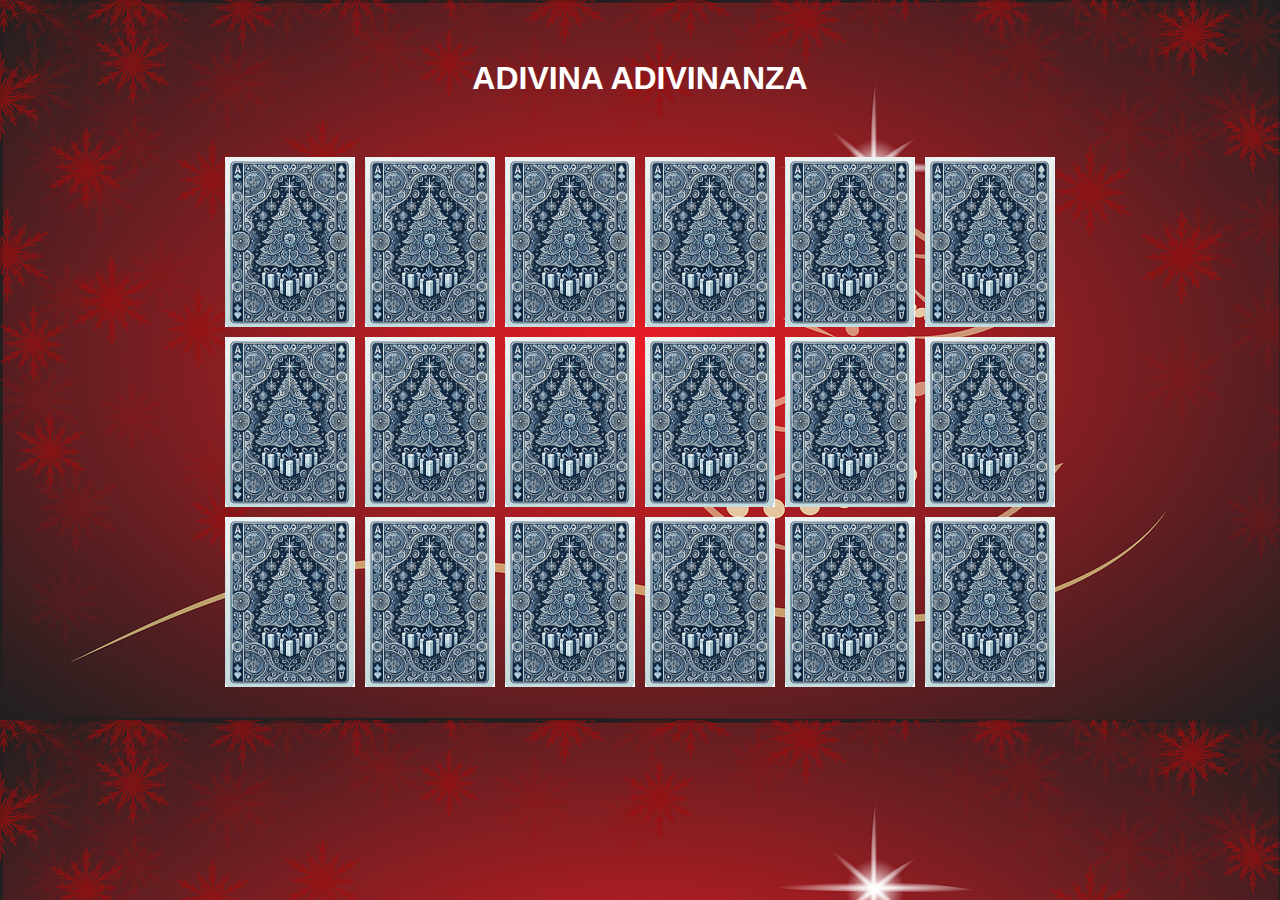
<file: index.html>
<!DOCTYPE html>
<html lang="es">
<head>
    <meta charset="UTF-8">
    <meta name="viewport" content="width=device-width, initial-scale=1.0">
    <title>REGALO NAVIDAD</title>
    <link rel="stylesheet" href="style.css">
</head>
<body>
    <h1>ADIVINA ADIVINANZA</h1>
    <div id="game-board"></div>

    <div id="gameModal" class="modal">
        <div class="modal-content">
            <span class="close">&times;</span>
            <p>¡Felicidades! Si todavía no habéis adivinado vuestro regalo, tenemos una pista más... </p>

            <img src="./images/papanoel.gif" alt="Papá Noel" class="center-image" />
            <a class="christmas-button" href="result/">VER PISTA 🎁</a>

        </div>
    </div>
    <script src="script.js"></script>
</body>
</html>
</file>
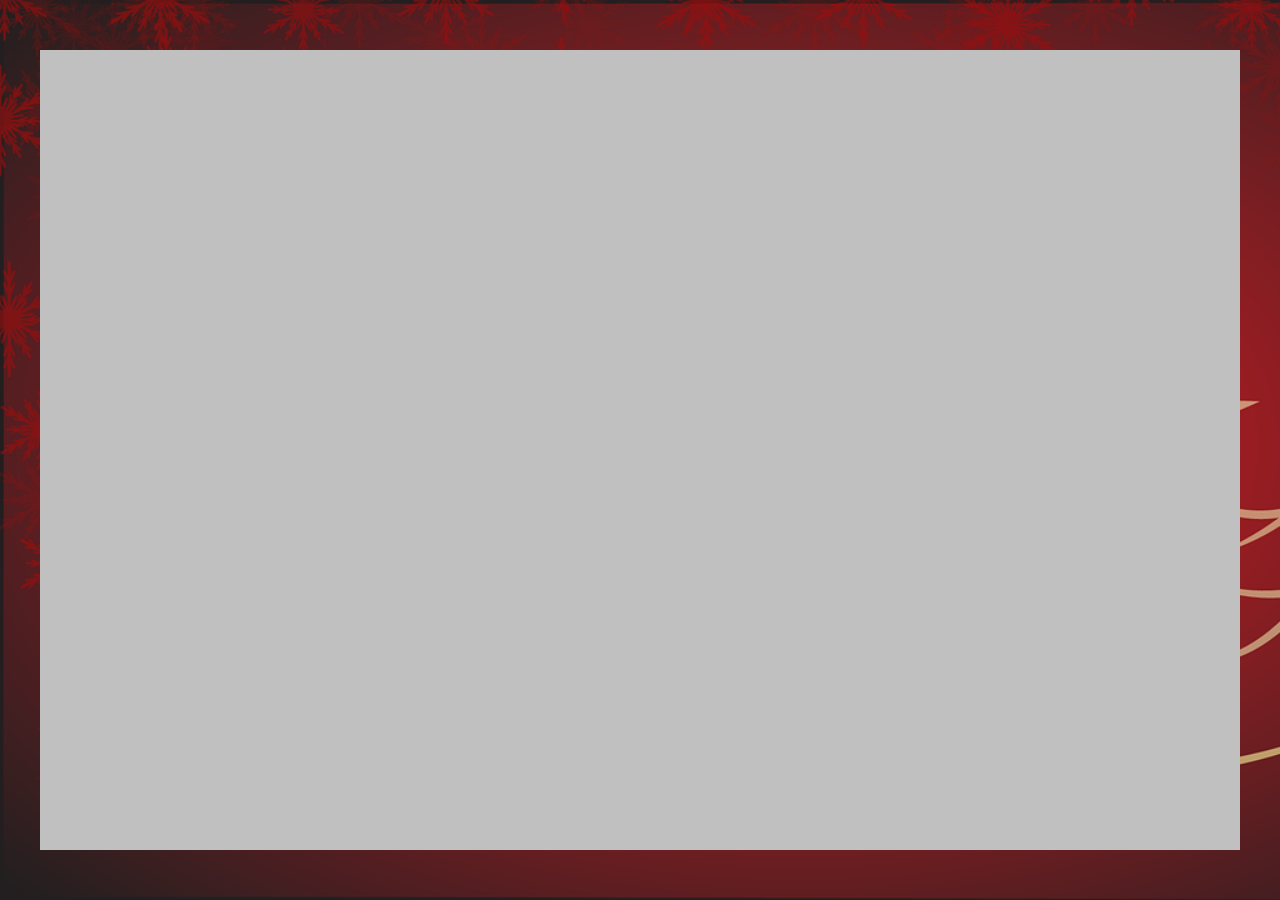
<file: result/index.html>
<!DOCTYPE html>
<html lang="en">
<head>
    <meta charset="UTF-8">
    <meta name="viewport" content="width=device-width, initial-scale=1.0">
    <title>REGALO NAVIDAD</title>
    <style>
        body {
            display: flex;
            justify-content: center;
            align-items: center;
            height: 100vh;
            margin: 0;
            background-image: url('../images/red-2892235_1280.webp');
            background-size: cover;
        }

        .scratch-card {
            position: relative;
            width: 1200px;
            height: 800px;
        }

            .scratch-card img {
                width: 100%;
                height: 100%;
                object-fit: cover;
            }

            .scratch-card canvas {
                position: absolute;
                top: 0;
                left: 0;
                width: 100%;
                height: 100%;
            }
    </style>
</head>
<body>
    <div class="scratch-card">
        <img src="../images/regalo.png" alt="Hidden Content">
        <canvas></canvas>
    </div>

    <script>
        const canvas = document.querySelector('.scratch-card canvas');
        const ctx = canvas.getContext('2d');

        // Set canvas dimensions
        const container = canvas.parentElement;
        canvas.width = container.offsetWidth;
        canvas.height = container.offsetHeight;

        // Fill canvas with silver color
        ctx.fillStyle = 'silver';
        ctx.fillRect(0, 0, canvas.width, canvas.height);

        // Brush properties
        const brushSize = 20;
        let isScratching = false;

        // Get position of touch or mouse
        function getPosition(event) {
            const rect = canvas.getBoundingClientRect();
            if (event.touches) {
                // Touch position
                return {
                    x: event.touches[0].clientX - rect.left,
                    y: event.touches[0].clientY - rect.top
                };
            } else {
                // Mouse position
                return {
                    x: event.clientX - rect.left,
                    y: event.clientY - rect.top
                };
            }
        }

        // Scratch function
        function scratch(event) {
            if (!isScratching) return;
            const { x, y } = getPosition(event);

            ctx.globalCompositeOperation = 'destination-out';
            ctx.beginPath();
            ctx.arc(x, y, brushSize, 0, Math.PI * 2);
            ctx.fill();

            checkScratchCompletion();
        }

        // Check completion percentage
        function checkScratchCompletion() {
            const imageData = ctx.getImageData(0, 0, canvas.width, canvas.height);
            const pixels = imageData.data;
            let transparentPixels = 0;

            for (let i = 3; i < pixels.length; i += 4) {
                if (pixels[i] === 0) transparentPixels++;
            }

            const scratchedPercentage = (transparentPixels / (pixels.length / 4)) * 100;
            if (scratchedPercentage > 70) {
                canvas.style.display = 'none';
            }
        }

        // Mouse events
        canvas.addEventListener('mousedown', () => (isScratching = true));
        canvas.addEventListener('mouseup', () => (isScratching = false));
        canvas.addEventListener('mousemove', scratch);

        // Touch events
        canvas.addEventListener('touchstart', (event) => {
            isScratching = true;
            scratch(event);
        });
        canvas.addEventListener('touchend', () => (isScratching = false));
        canvas.addEventListener('touchmove', scratch);

        // Prevent scrolling when touching the canvas
        canvas.addEventListener('touchstart', (event) => event.preventDefault(), { passive: false });
        canvas.addEventListener('touchmove', (event) => event.preventDefault(), { passive: false });
    </script>
</body>
</html>
</file>
<file: style.css>
﻿body {
    font-family: Arial, sans-serif;
    text-align: center;
    background-image: url('./images/red-2892235_1280.webp');
    background-size: cover;
}

h1 {
    margin-bottom: 20px;
    color: white;
    margin: 60px;
}

#game-board {
    display: grid;
    grid-template-columns: repeat(6, 130px);
    grid-gap: 10px;
    justify-content: center;
}

.card {
    width: 130px;
    height: 170px;
    background-color: white;
    background-image: url('./images/background.png');
    background-size: cover; /* Escala la imagen para cubrir todo el contenedor */
    background-repeat: no-repeat; /* Evita que la imagen se repita */
    background-position: center; /* Centra la imagen dentro del contenedor */
    font-size: 24px;
    display: flex;
    justify-content: center;
    align-items: center;
    cursor: pointer;
    
}

    .card.matched {
        background-color: white;
        cursor: default;
    }

    .card.hidden {
        background-image: url('./images/background.png');
    }

.modal {
    display: none; /* Ocultarlo por defecto */
    position: fixed;
    z-index: 1000;
    left: 0;
    top: 0;
    width: 100%;
    height: 100%;
    overflow: auto;
    background-color: rgba(0, 0, 0, 0.5); /* Fondo semi-transparente */
}

/* Contenido del modal */
.modal-content {
    background-color: #fff;
    margin: 15% auto;
    padding: 20px;
    border: 1px solid #888;
    width: 50%;
    text-align: center;
    border-radius: 8px;
    box-shadow: 0 4px 8px rgba(0, 0, 0, 0.2);
}

/* Botón para cerrar el modal */
.close {
    color: #aaa;
    float: right;
    font-size: 28px;
    font-weight: bold;
    cursor: pointer;
}

    .close:hover,
    .close:focus {
        color: black;
        text-decoration: none;
    }


/* Estilo del botón navideño */
.christmas-button {
    display: inline-block;
    padding: 12px 20px;
    font-size: 16px;
    font-weight: bold;
    color: #fff;
    text-decoration: none;
    background: linear-gradient(45deg, #ff0000, #00ff00);
    border: 2px solid #fff;
    border-radius: 12px;
    box-shadow: 0 4px 8px rgba(0, 0, 0, 0.2);
    text-align: center;
    cursor: pointer;
    transition: all 0.3s ease;
    position: relative;
}

    /* Añadir detalles de nieve (puntos blancos) */
    .christmas-button::before {
        content: '';
        position: absolute;
        top: 0;
        left: 0;
        right: 0;
        bottom: 0;
        background: radial-gradient(circle, rgba(255,255,255,0.6) 5%, transparent 10%);
        background-size: 10px 10px;
        z-index: 1;
        border-radius: 12px;
        pointer-events: none;
    }

    /* Hover animado */
    .christmas-button:hover {
        transform: scale(1.1);
        box-shadow: 0 6px 12px rgba(0, 0, 0, 0.3);
    }

    /* Agregar emojis o adornos al botón */
    .christmas-button::after {
        content: '🎄';
        position: absolute;
        top: -10px;
        right: -10px;
        background: #fff;
        border-radius: 50%;
        padding: 5px;
        box-shadow: 0 2px 4px rgba(0, 0, 0, 0.2);
        font-size: 14px;
    }

    /* Pequeña animación cuando lo pulsas */
    .christmas-button:active {
        transform: scale(0.95);
        box-shadow: 0 2px 6px rgba(0, 0, 0, 0.3);
    }

.center-image {
    display: block;
    margin: 0 auto; /* Centrar horizontalmente */
    max-width: 100%; /* Ajustar al tamaño del modal */
    height: auto;
    border-radius: 8px; /* Opcional: bordes redondeados */
    box-shadow: 0 4px 6px rgba(0, 0, 0, 0.1); /* Sombra suave */
    margin-bottom: 20px; /* Espacio debajo de la imagen */
}

/* Botón navideño */
.christmas-button {
    display: inline-block;
    margin: 0 auto; /* Centrar el botón */
}
</file>
